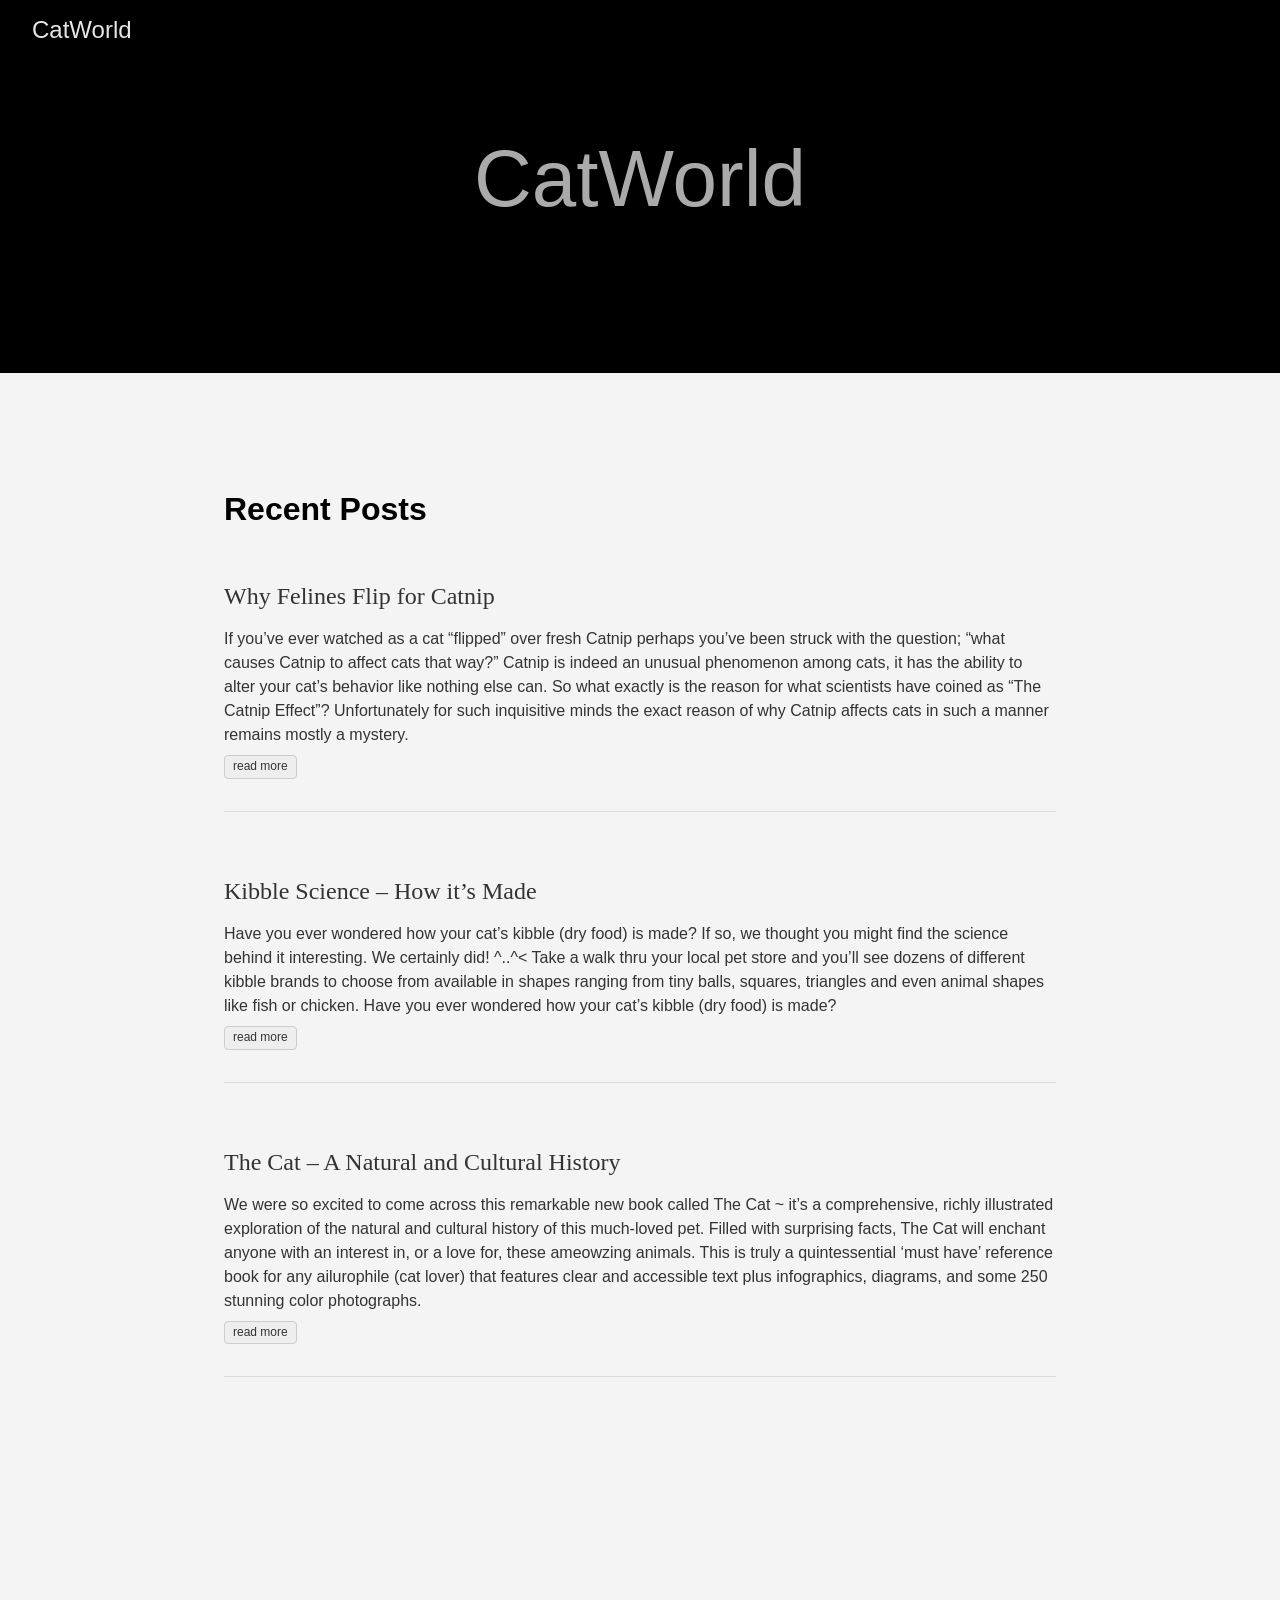
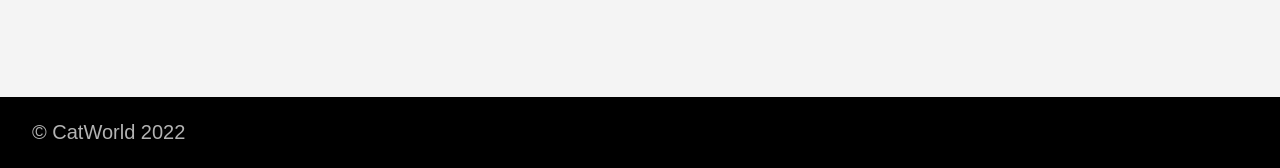
<file: index.html>
<!doctype html><html lang=en-us><head><meta charset=utf-8><meta http-equiv=x-ua-compatible content="IE=edge,chrome=1"><title>CatWorld</title><meta name=viewport content="width=device-width,minimum-scale=1"><meta name=description content><meta name=generator content="Hugo 0.103.0"><meta name=robots content="noindex, nofollow"><link rel=stylesheet href=/ananke/css/main.min.css><link href=/index.xml rel=alternate type=application/rss+xml title=CatWorld><link href=/index.xml rel=feed type=application/rss+xml title=CatWorld><meta property="og:title" content="CatWorld"><meta property="og:description" content><meta property="og:type" content="website"><meta property="og:url" content="http://mrtejas99.github.com/"><meta itemprop=name content="CatWorld"><meta itemprop=description content><meta name=twitter:card content="summary"><meta name=twitter:title content="CatWorld"><meta name=twitter:description content></head><body class="ma0 avenir bg-near-white"><header><div class="pb3-m pb6-l bg-black"><nav class="pv3 ph3 ph4-ns" role=navigation><div class="flex-l justify-between items-center center"><a href=/ class="f3 fw2 hover-white no-underline white-90 dib">CatWorld</a><div class="flex-l items-center"><div class=ananke-socials></div></div></div></nav><div class="tc-l pv3 ph3 ph4-ns"><h1 class="f2 f-subheadline-l fw2 light-silver mb0 lh-title">CatWorld</h1></div></div></header><main class=pb7 role=main><article class="cf ph3 ph5-l pv3 pv4-l f4 tc-l center measure-wide lh-copy mid-gray"></article><div class="pa3 pa4-ns w-100 w-70-ns center"><h1 class=flex-none>Recent Posts</h1><section class="w-100 mw8"><div class="relative w-100 mb4"><article class="bb b--black-10"><div class="db pv4 ph3 ph0-l no-underline dark-gray"><div class="flex flex-column flex-row-ns"><div class="blah w-100"><h1 class="f3 fw1 athelas mt0 lh-title"><a href=/posts/why-felines-flip-for-catnip/ class="color-inherit dim link">Why Felines Flip for Catnip</a></h1><div class="f6 f5-l lh-copy nested-copy-line-height nested-links">If you’ve ever watched as a cat “flipped” over fresh Catnip perhaps you’ve been struck with the question; “what causes Catnip to affect cats that way?” Catnip is indeed an unusual phenomenon among cats, it has the ability to alter your cat’s behavior like nothing else can.
So what exactly is the reason for what scientists have coined as “The Catnip Effect”?
Unfortunately for such inquisitive minds the exact reason of why Catnip affects cats in such a manner remains mostly a mystery.</div><a href=/posts/why-felines-flip-for-catnip/ class="ba b--moon-gray bg-light-gray br2 color-inherit dib f7 hover-bg-moon-gray link mt2 ph2 pv1">read more</a></div></div></div></article></div><div class="relative w-100 mb4"><article class="bb b--black-10"><div class="db pv4 ph3 ph0-l no-underline dark-gray"><div class="flex flex-column flex-row-ns"><div class="blah w-100"><h1 class="f3 fw1 athelas mt0 lh-title"><a href=/posts/kibble-science-how-its-made/ class="color-inherit dim link">Kibble Science – How it’s Made</a></h1><div class="f6 f5-l lh-copy nested-copy-line-height nested-links">Have you ever wondered how your cat’s kibble (dry food) is made? If so, we thought you might find the science behind it interesting. We certainly did! ^..^&lt;
Take a walk thru your local pet store and you’ll see dozens of different kibble brands to choose from available in shapes ranging from tiny balls, squares, triangles and even animal shapes like fish or chicken.
Have you ever wondered how your cat’s kibble (dry food) is made?</div><a href=/posts/kibble-science-how-its-made/ class="ba b--moon-gray bg-light-gray br2 color-inherit dib f7 hover-bg-moon-gray link mt2 ph2 pv1">read more</a></div></div></div></article></div><div class="relative w-100 mb4"><article class="bb b--black-10"><div class="db pv4 ph3 ph0-l no-underline dark-gray"><div class="flex flex-column flex-row-ns"><div class="blah w-100"><h1 class="f3 fw1 athelas mt0 lh-title"><a href=/posts/the-cat-a-natural-and-cultural-history/ class="color-inherit dim link">The Cat – A Natural and Cultural History</a></h1><div class="f6 f5-l lh-copy nested-copy-line-height nested-links">We were so excited to come across this remarkable new book called The Cat ~ it’s a comprehensive, richly illustrated exploration of the natural and cultural history of this much-loved pet. Filled with surprising facts, The Cat will enchant anyone with an interest in, or a love for, these ameowzing animals.
This is truly a quintessential ‘must have’ reference book for any ailurophile (cat lover) that features clear and accessible text plus infographics, diagrams, and some 250 stunning color photographs.</div><a href=/posts/the-cat-a-natural-and-cultural-history/ class="ba b--moon-gray bg-light-gray br2 color-inherit dib f7 hover-bg-moon-gray link mt2 ph2 pv1">read more</a></div></div></div></article></div></section></div></main><footer class="bg-black bottom-0 w-100 pa3" role=contentinfo><div class="flex justify-between"><a class="f4 fw4 hover-white no-underline white-70 dn dib-ns pv2 ph3" href=http://mrtejas99.github.com/>&copy; CatWorld 2022</a><div><div class=ananke-socials></div></div></div></footer></body></html>
</file>
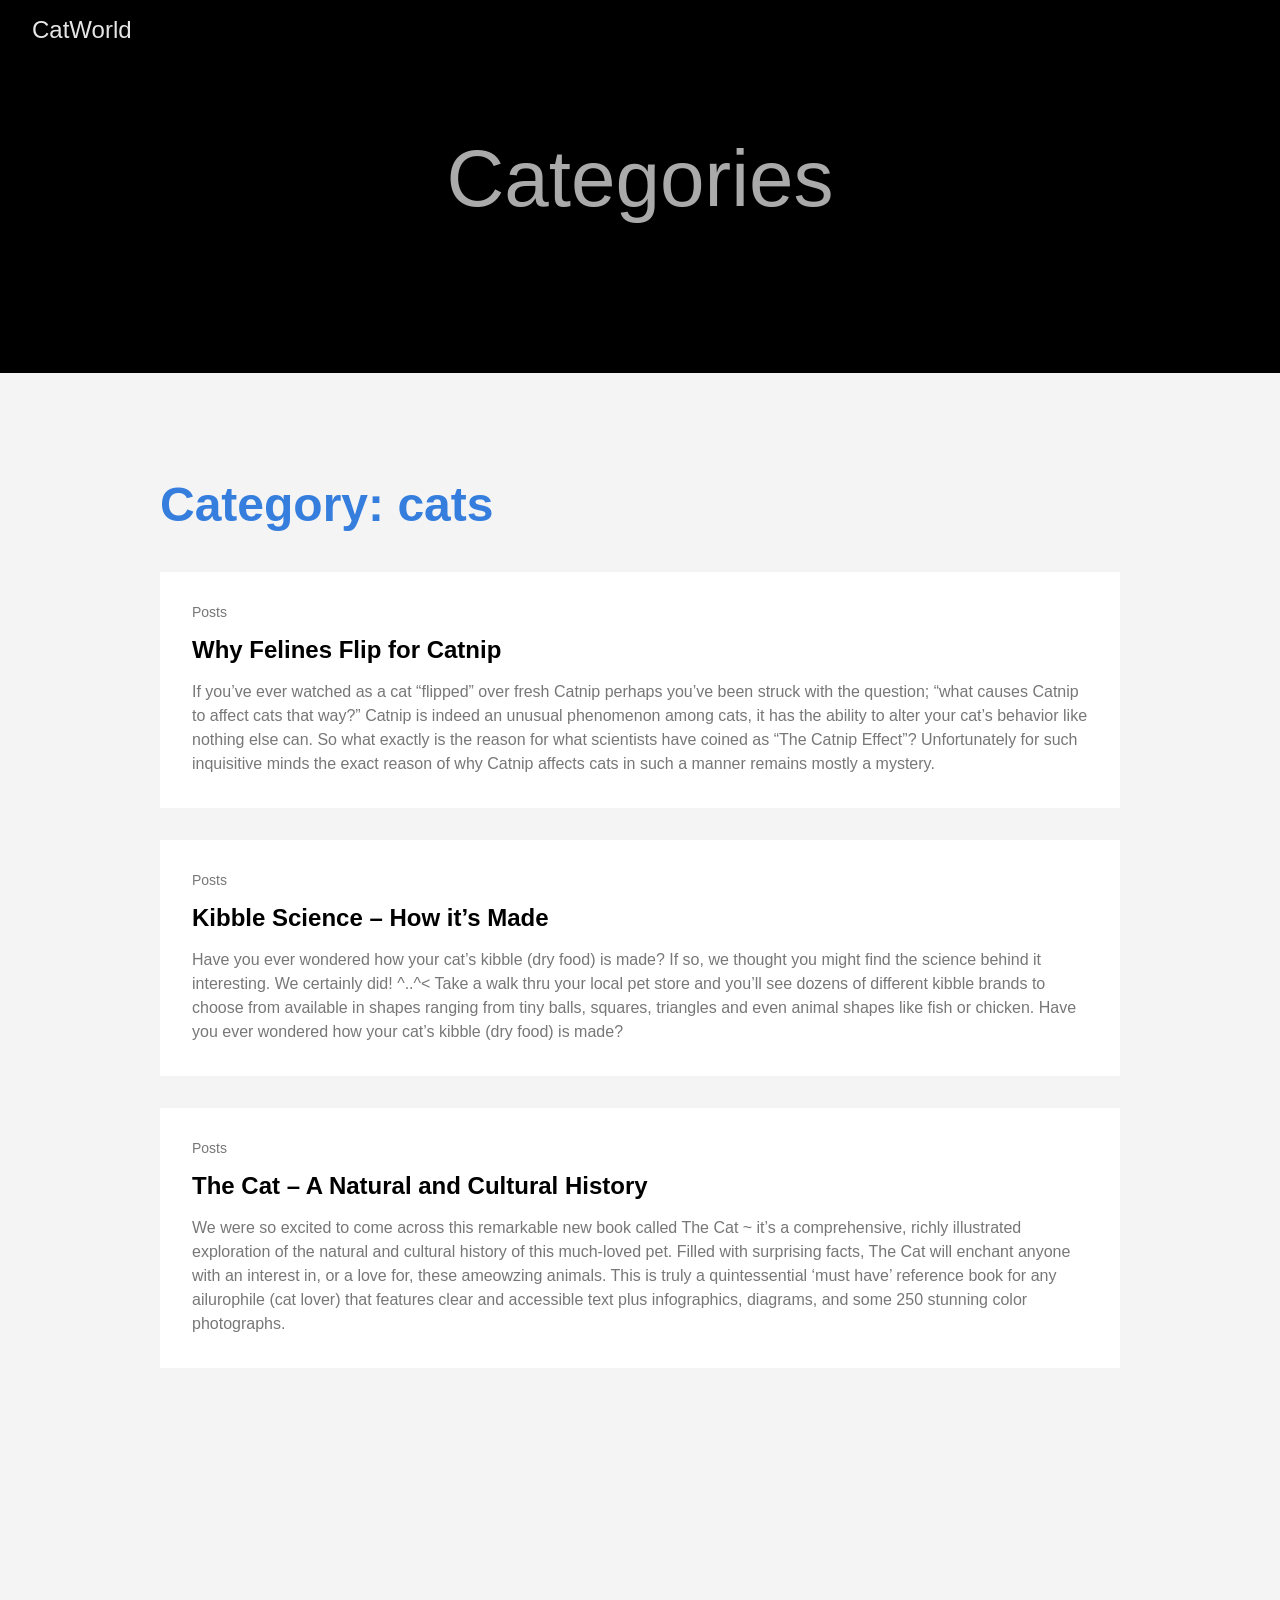
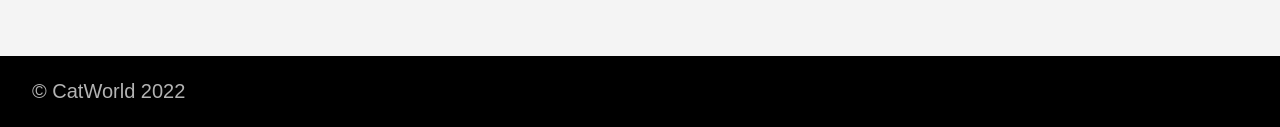
<file: categories/index.html>
<!doctype html><html lang=en-us><head><meta charset=utf-8><meta http-equiv=x-ua-compatible content="IE=edge,chrome=1"><title>CatWorld</title><meta name=viewport content="width=device-width,minimum-scale=1"><meta name=description content><meta name=generator content="Hugo 0.103.0"><meta name=robots content="noindex, nofollow"><link rel=stylesheet href=/ananke/css/main.min.css><link href=/categories/index.xml rel=alternate type=application/rss+xml title=CatWorld><link href=/categories/index.xml rel=feed type=application/rss+xml title=CatWorld><meta property="og:title" content="Categories"><meta property="og:description" content><meta property="og:type" content="website"><meta property="og:url" content="http://mrtejas99.github.com/categories/"><meta itemprop=name content="Categories"><meta itemprop=description content><meta name=twitter:card content="summary"><meta name=twitter:title content="Categories"><meta name=twitter:description content></head><body class="ma0 avenir bg-near-white"><header><div class="pb3-m pb6-l bg-black"><nav class="pv3 ph3 ph4-ns" role=navigation><div class="flex-l justify-between items-center center"><a href=/ class="f3 fw2 hover-white no-underline white-90 dib">CatWorld</a><div class="flex-l items-center"><div class=ananke-socials></div></div></div></nav><div class="tc-l pv3 ph3 ph4-ns"><h1 class="f2 f-subheadline-l fw2 light-silver mb0 lh-title">Categories</h1></div></div></header><main class=pb7 role=main><article class="cf pa3 pa4-m pa4-l"><div class="measure-wide-l center f4 lh-copy nested-copy-line-height nested-links mid-gray"></div></article><div class="mw8 center"><section class=ph4><h2 class=f1><a href=/categories/cats/ class="link blue hover-black">Category: cats</a></h2><div class="relative w-100 mb4 bg-white nested-copy-line-height"><div class="bg-white mb3 pa4 gray overflow-hidden"><span class="f6 db">Posts</span><h1 class="f3 near-black"><a href=/posts/why-felines-flip-for-catnip/ class="link black dim">Why Felines Flip for Catnip</a></h1><div class="nested-links f5 lh-copy nested-copy-line-height">If you’ve ever watched as a cat “flipped” over fresh Catnip perhaps you’ve been struck with the question; “what causes Catnip to affect cats that way?” Catnip is indeed an unusual phenomenon among cats, it has the ability to alter your cat’s behavior like nothing else can.
So what exactly is the reason for what scientists have coined as “The Catnip Effect”?
Unfortunately for such inquisitive minds the exact reason of why Catnip affects cats in such a manner remains mostly a mystery.</div></div></div><div class="relative w-100 mb4 bg-white nested-copy-line-height"><div class="bg-white mb3 pa4 gray overflow-hidden"><span class="f6 db">Posts</span><h1 class="f3 near-black"><a href=/posts/kibble-science-how-its-made/ class="link black dim">Kibble Science – How it’s Made</a></h1><div class="nested-links f5 lh-copy nested-copy-line-height">Have you ever wondered how your cat’s kibble (dry food) is made? If so, we thought you might find the science behind it interesting. We certainly did! ^..^&lt;
Take a walk thru your local pet store and you’ll see dozens of different kibble brands to choose from available in shapes ranging from tiny balls, squares, triangles and even animal shapes like fish or chicken.
Have you ever wondered how your cat’s kibble (dry food) is made?</div></div></div><div class="relative w-100 mb4 bg-white nested-copy-line-height"><div class="bg-white mb3 pa4 gray overflow-hidden"><span class="f6 db">Posts</span><h1 class="f3 near-black"><a href=/posts/the-cat-a-natural-and-cultural-history/ class="link black dim">The Cat – A Natural and Cultural History</a></h1><div class="nested-links f5 lh-copy nested-copy-line-height">We were so excited to come across this remarkable new book called The Cat ~ it’s a comprehensive, richly illustrated exploration of the natural and cultural history of this much-loved pet. Filled with surprising facts, The Cat will enchant anyone with an interest in, or a love for, these ameowzing animals.
This is truly a quintessential ‘must have’ reference book for any ailurophile (cat lover) that features clear and accessible text plus infographics, diagrams, and some 250 stunning color photographs.</div></div></div></section></div></main><footer class="bg-black bottom-0 w-100 pa3" role=contentinfo><div class="flex justify-between"><a class="f4 fw4 hover-white no-underline white-70 dn dib-ns pv2 ph3" href=http://mrtejas99.github.com/>&copy; CatWorld 2022</a><div><div class=ananke-socials></div></div></div></footer></body></html>
</file>
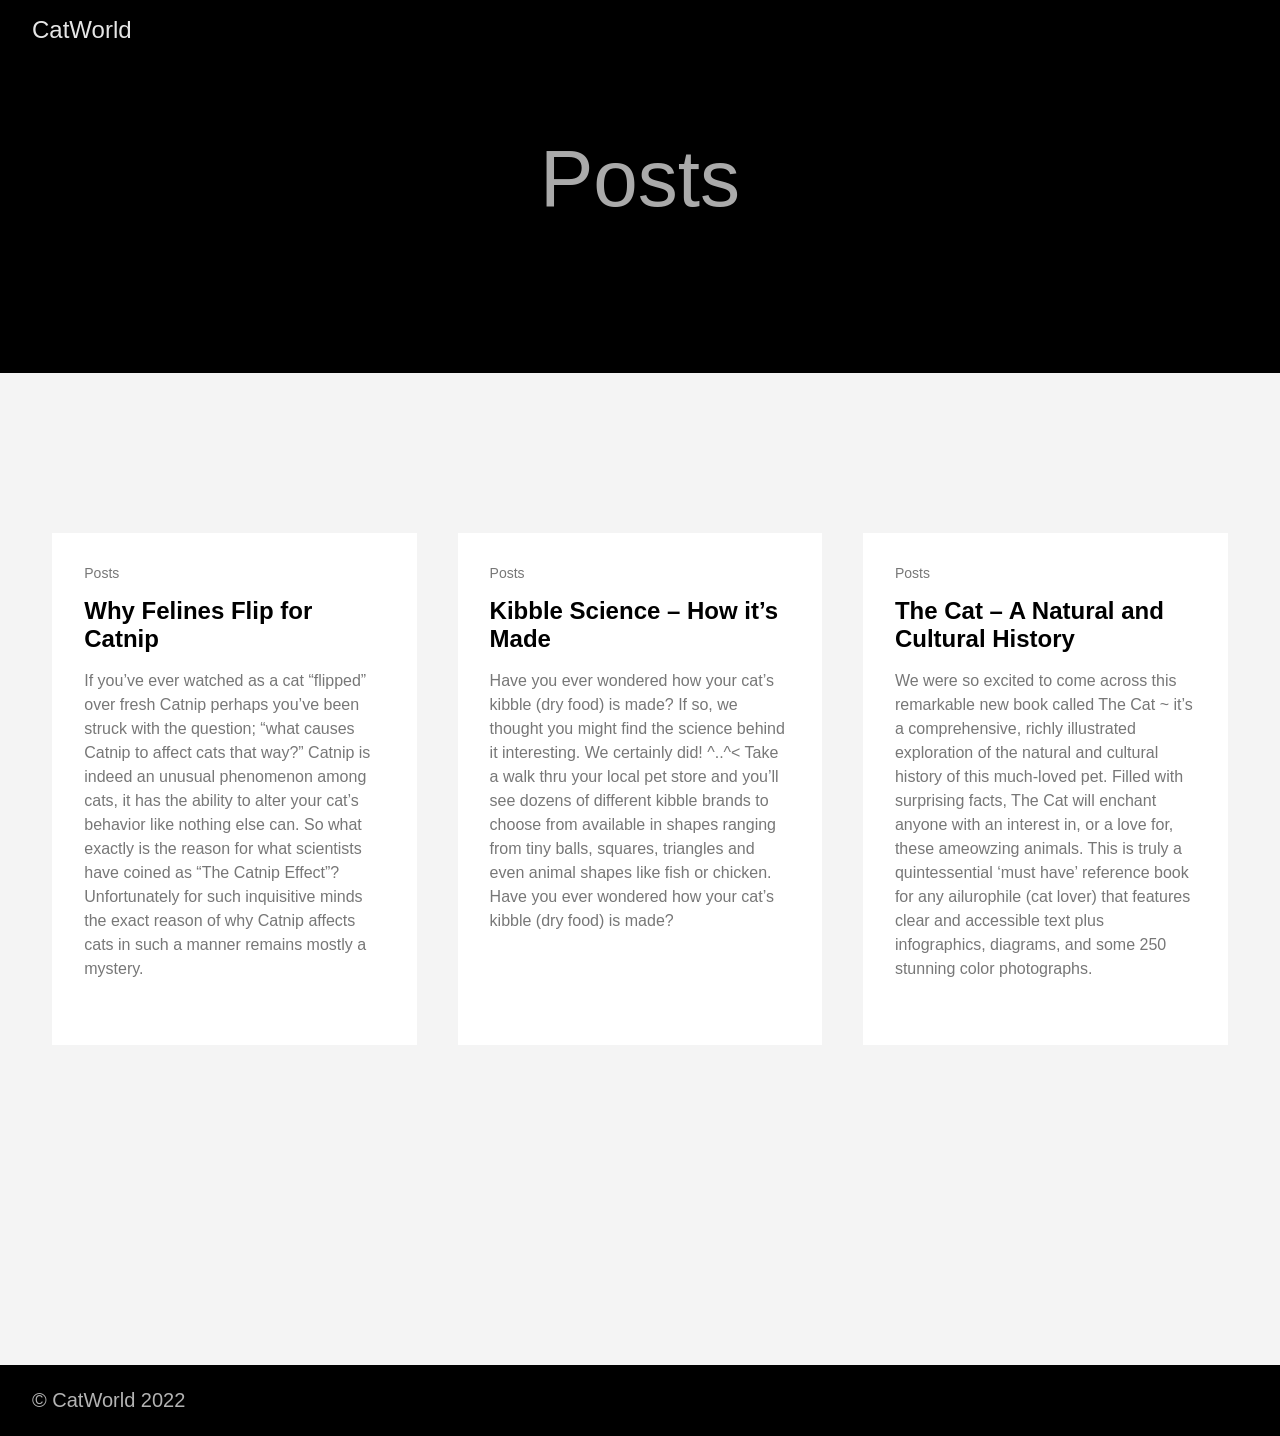
<file: posts/index.html>
<!doctype html><html lang=en-us><head><meta charset=utf-8><meta http-equiv=x-ua-compatible content="IE=edge,chrome=1"><title>CatWorld</title><meta name=viewport content="width=device-width,minimum-scale=1"><meta name=description content><meta name=generator content="Hugo 0.103.0"><meta name=robots content="noindex, nofollow"><link rel=stylesheet href=/ananke/css/main.min.css><link href=/posts/index.xml rel=alternate type=application/rss+xml title=CatWorld><link href=/posts/index.xml rel=feed type=application/rss+xml title=CatWorld><meta property="og:title" content="Posts"><meta property="og:description" content><meta property="og:type" content="website"><meta property="og:url" content="http://mrtejas99.github.com/posts/"><meta itemprop=name content="Posts"><meta itemprop=description content><meta name=twitter:card content="summary"><meta name=twitter:title content="Posts"><meta name=twitter:description content></head><body class="ma0 avenir bg-near-white"><header><div class="pb3-m pb6-l bg-black"><nav class="pv3 ph3 ph4-ns" role=navigation><div class="flex-l justify-between items-center center"><a href=/ class="f3 fw2 hover-white no-underline white-90 dib">CatWorld</a><div class="flex-l items-center"><div class=ananke-socials></div></div></div></nav><div class="tc-l pv3 ph3 ph4-ns"><h1 class="f2 f-subheadline-l fw2 light-silver mb0 lh-title">Posts</h1></div></div></header><main class=pb7 role=main><article class="pa3 pa4-ns nested-copy-line-height"><section class="cf ph3 ph5-l pv3 pv4-l f4 tc-l center measure-wide lh-copy mid-gray"></section><section class="flex-ns flex-wrap justify-around mt5"><div class="relative w-100 w-30-l mb4 bg-white"><div class="relative w-100 mb4 bg-white nested-copy-line-height"><div class="bg-white mb3 pa4 gray overflow-hidden"><span class="f6 db">Posts</span><h1 class="f3 near-black"><a href=/posts/why-felines-flip-for-catnip/ class="link black dim">Why Felines Flip for Catnip</a></h1><div class="nested-links f5 lh-copy nested-copy-line-height">If you’ve ever watched as a cat “flipped” over fresh Catnip perhaps you’ve been struck with the question; “what causes Catnip to affect cats that way?” Catnip is indeed an unusual phenomenon among cats, it has the ability to alter your cat’s behavior like nothing else can.
So what exactly is the reason for what scientists have coined as “The Catnip Effect”?
Unfortunately for such inquisitive minds the exact reason of why Catnip affects cats in such a manner remains mostly a mystery.</div></div></div></div><div class="relative w-100 w-30-l mb4 bg-white"><div class="relative w-100 mb4 bg-white nested-copy-line-height"><div class="bg-white mb3 pa4 gray overflow-hidden"><span class="f6 db">Posts</span><h1 class="f3 near-black"><a href=/posts/kibble-science-how-its-made/ class="link black dim">Kibble Science – How it’s Made</a></h1><div class="nested-links f5 lh-copy nested-copy-line-height">Have you ever wondered how your cat’s kibble (dry food) is made? If so, we thought you might find the science behind it interesting. We certainly did! ^..^&lt;
Take a walk thru your local pet store and you’ll see dozens of different kibble brands to choose from available in shapes ranging from tiny balls, squares, triangles and even animal shapes like fish or chicken.
Have you ever wondered how your cat’s kibble (dry food) is made?</div></div></div></div><div class="relative w-100 w-30-l mb4 bg-white"><div class="relative w-100 mb4 bg-white nested-copy-line-height"><div class="bg-white mb3 pa4 gray overflow-hidden"><span class="f6 db">Posts</span><h1 class="f3 near-black"><a href=/posts/the-cat-a-natural-and-cultural-history/ class="link black dim">The Cat – A Natural and Cultural History</a></h1><div class="nested-links f5 lh-copy nested-copy-line-height">We were so excited to come across this remarkable new book called The Cat ~ it’s a comprehensive, richly illustrated exploration of the natural and cultural history of this much-loved pet. Filled with surprising facts, The Cat will enchant anyone with an interest in, or a love for, these ameowzing animals.
This is truly a quintessential ‘must have’ reference book for any ailurophile (cat lover) that features clear and accessible text plus infographics, diagrams, and some 250 stunning color photographs.</div></div></div></div></section></article></main><footer class="bg-black bottom-0 w-100 pa3" role=contentinfo><div class="flex justify-between"><a class="f4 fw4 hover-white no-underline white-70 dn dib-ns pv2 ph3" href=http://mrtejas99.github.com/>&copy; CatWorld 2022</a><div><div class=ananke-socials></div></div></div></footer></body></html>
</file>
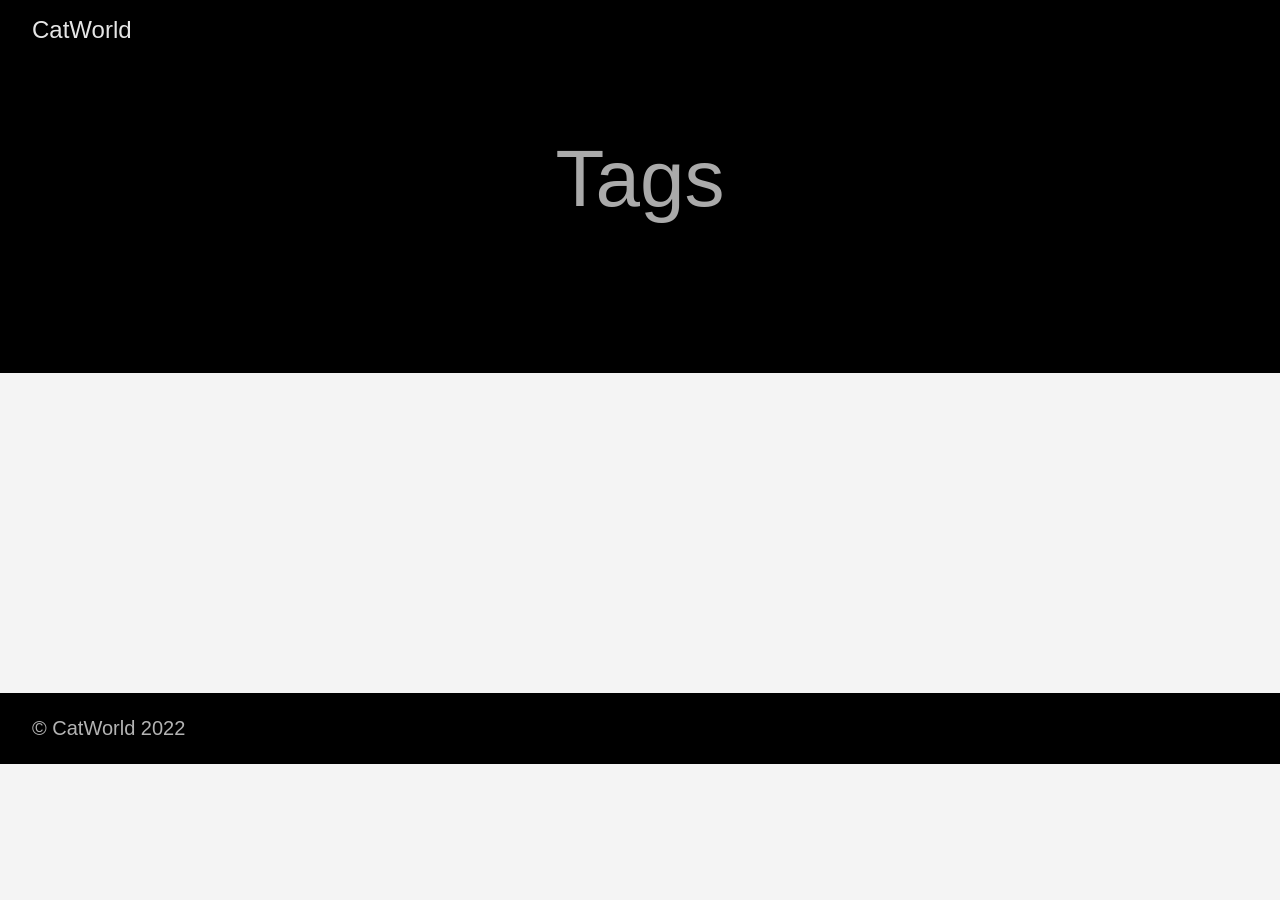
<file: tags/index.html>
<!doctype html><html lang=en-us><head><meta charset=utf-8><meta http-equiv=x-ua-compatible content="IE=edge,chrome=1"><title>CatWorld</title><meta name=viewport content="width=device-width,minimum-scale=1"><meta name=description content><meta name=generator content="Hugo 0.103.0"><meta name=robots content="noindex, nofollow"><link rel=stylesheet href=/ananke/css/main.min.css><link href=/tags/index.xml rel=alternate type=application/rss+xml title=CatWorld><link href=/tags/index.xml rel=feed type=application/rss+xml title=CatWorld><meta property="og:title" content="Tags"><meta property="og:description" content><meta property="og:type" content="website"><meta property="og:url" content="http://mrtejas99.github.com/tags/"><meta itemprop=name content="Tags"><meta itemprop=description content><meta name=twitter:card content="summary"><meta name=twitter:title content="Tags"><meta name=twitter:description content></head><body class="ma0 avenir bg-near-white"><header><div class="pb3-m pb6-l bg-black"><nav class="pv3 ph3 ph4-ns" role=navigation><div class="flex-l justify-between items-center center"><a href=/ class="f3 fw2 hover-white no-underline white-90 dib">CatWorld</a><div class="flex-l items-center"><div class=ananke-socials></div></div></div></nav><div class="tc-l pv3 ph3 ph4-ns"><h1 class="f2 f-subheadline-l fw2 light-silver mb0 lh-title">Tags</h1></div></div></header><main class=pb7 role=main><article class="cf pa3 pa4-m pa4-l"><div class="measure-wide-l center f4 lh-copy nested-copy-line-height nested-links mid-gray"></div></article><div class="mw8 center"><section class=ph4></section></div></main><footer class="bg-black bottom-0 w-100 pa3" role=contentinfo><div class="flex justify-between"><a class="f4 fw4 hover-white no-underline white-70 dn dib-ns pv2 ph3" href=http://mrtejas99.github.com/>&copy; CatWorld 2022</a><div><div class=ananke-socials></div></div></div></footer></body></html>
</file>
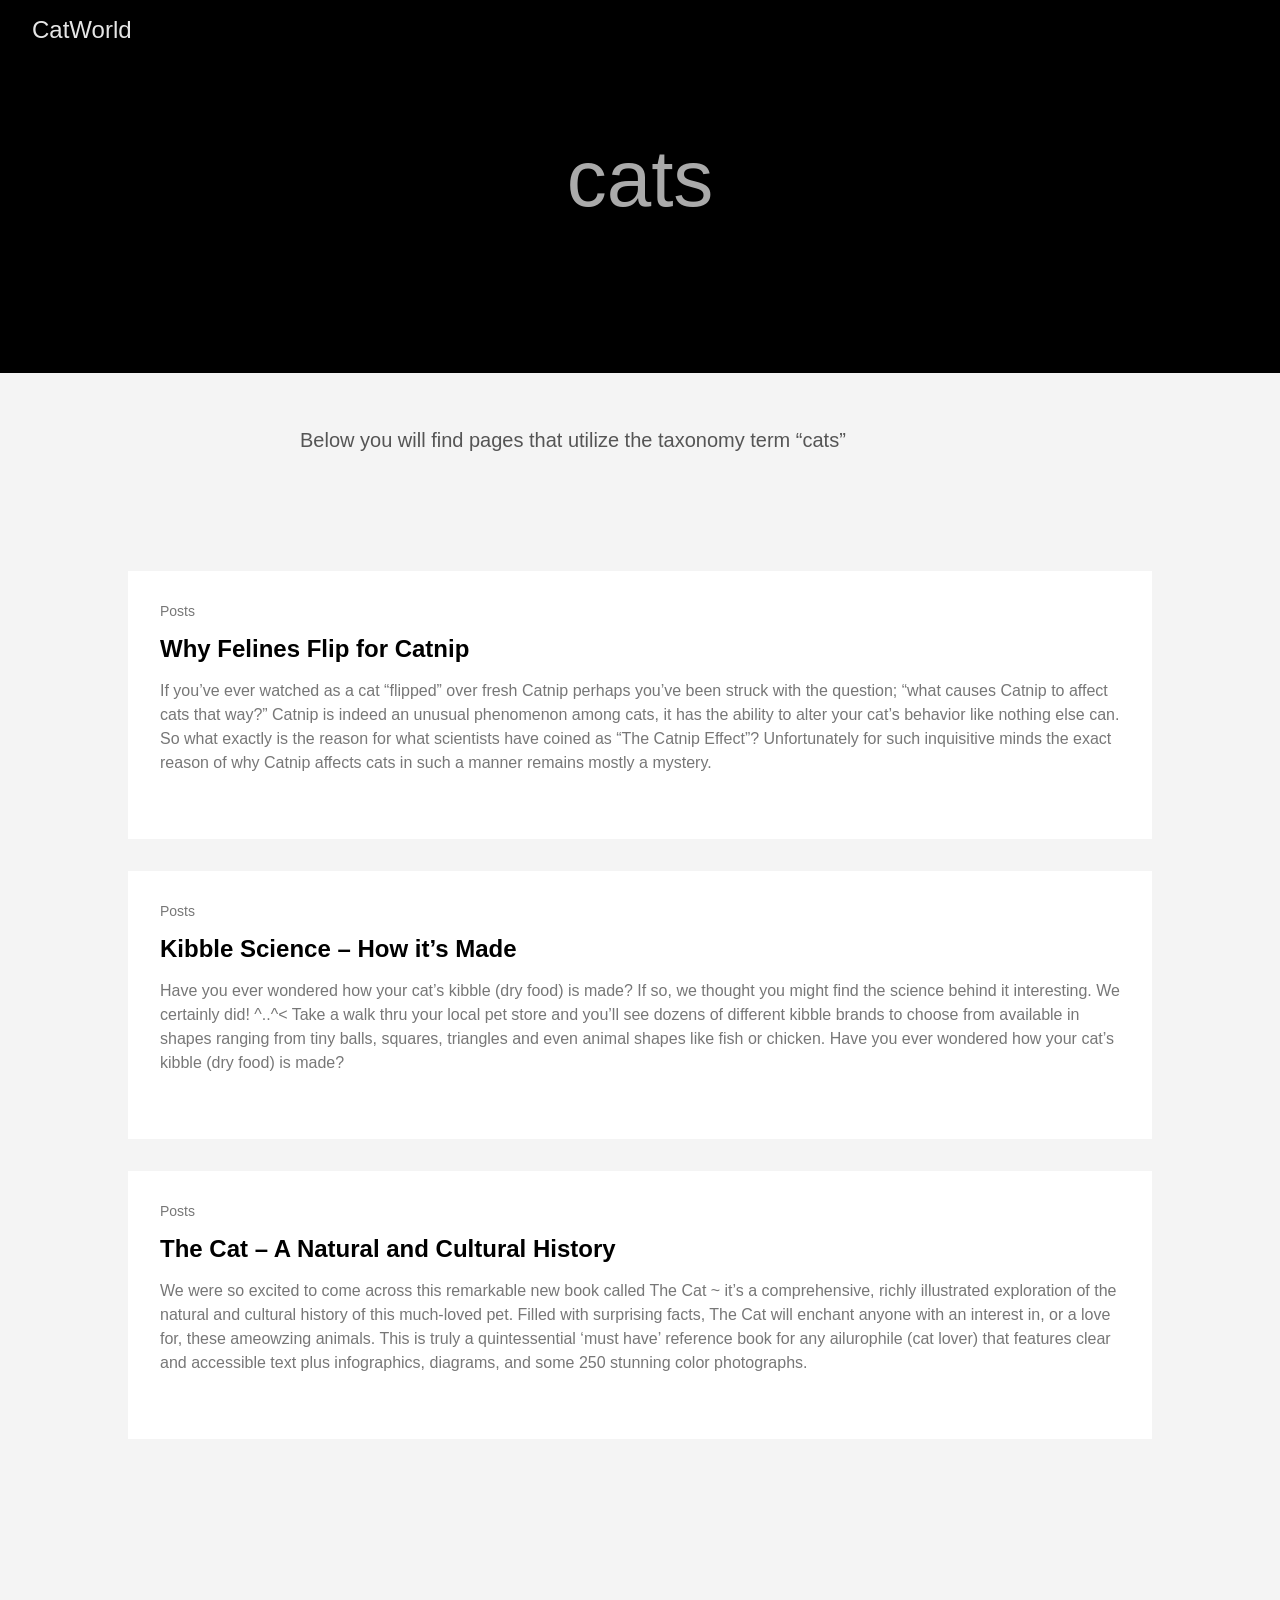
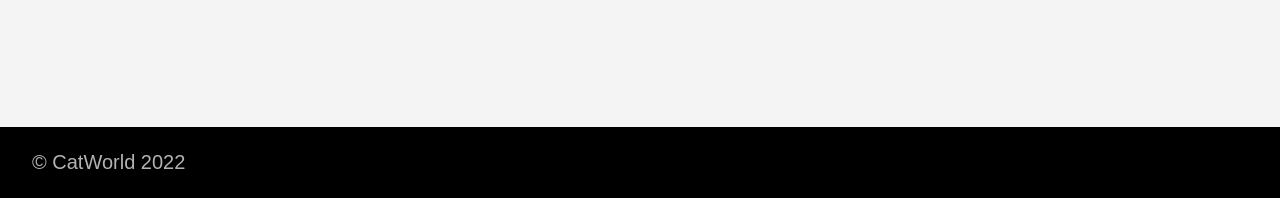
<file: categories/cats/index.html>
<!doctype html><html lang=en-us><head><meta charset=utf-8><meta http-equiv=x-ua-compatible content="IE=edge,chrome=1"><title>cats | CatWorld</title><meta name=viewport content="width=device-width,minimum-scale=1"><meta name=description content><meta name=generator content="Hugo 0.103.0"><meta name=robots content="noindex, nofollow"><link rel=stylesheet href=/ananke/css/main.min.css><link href=/categories/cats/index.xml rel=alternate type=application/rss+xml title=CatWorld><link href=/categories/cats/index.xml rel=feed type=application/rss+xml title=CatWorld><meta property="og:title" content="cats"><meta property="og:description" content><meta property="og:type" content="website"><meta property="og:url" content="http://mrtejas99.github.com/categories/cats/"><meta itemprop=name content="cats"><meta itemprop=description content><meta name=twitter:card content="summary"><meta name=twitter:title content="cats"><meta name=twitter:description content></head><body class="ma0 avenir bg-near-white"><header><div class="pb3-m pb6-l bg-black"><nav class="pv3 ph3 ph4-ns" role=navigation><div class="flex-l justify-between items-center center"><a href=/ class="f3 fw2 hover-white no-underline white-90 dib">CatWorld</a><div class="flex-l items-center"><div class=ananke-socials></div></div></div></nav><div class="tc-l pv3 ph3 ph4-ns"><h1 class="f2 f-subheadline-l fw2 light-silver mb0 lh-title">cats</h1></div></div></header><main class=pb7 role=main><article class="cf pa3 pa4-m pa4-l"><div class="measure-wide-l center f4 lh-copy nested-copy-line-height nested-links mid-gray"><p>Below you will find pages that utilize the taxonomy term “cats”</p></div></article><div class="mw8 center"><section class="flex-ns flex-wrap justify-around mt5"><div class="relative w-100 mb4 bg-white"><div class="relative w-100 mb4 bg-white nested-copy-line-height"><div class="bg-white mb3 pa4 gray overflow-hidden"><span class="f6 db">Posts</span><h1 class="f3 near-black"><a href=/posts/why-felines-flip-for-catnip/ class="link black dim">Why Felines Flip for Catnip</a></h1><div class="nested-links f5 lh-copy nested-copy-line-height">If you’ve ever watched as a cat “flipped” over fresh Catnip perhaps you’ve been struck with the question; “what causes Catnip to affect cats that way?” Catnip is indeed an unusual phenomenon among cats, it has the ability to alter your cat’s behavior like nothing else can.
So what exactly is the reason for what scientists have coined as “The Catnip Effect”?
Unfortunately for such inquisitive minds the exact reason of why Catnip affects cats in such a manner remains mostly a mystery.</div></div></div></div><div class="relative w-100 mb4 bg-white"><div class="relative w-100 mb4 bg-white nested-copy-line-height"><div class="bg-white mb3 pa4 gray overflow-hidden"><span class="f6 db">Posts</span><h1 class="f3 near-black"><a href=/posts/kibble-science-how-its-made/ class="link black dim">Kibble Science – How it’s Made</a></h1><div class="nested-links f5 lh-copy nested-copy-line-height">Have you ever wondered how your cat’s kibble (dry food) is made? If so, we thought you might find the science behind it interesting. We certainly did! ^..^&lt;
Take a walk thru your local pet store and you’ll see dozens of different kibble brands to choose from available in shapes ranging from tiny balls, squares, triangles and even animal shapes like fish or chicken.
Have you ever wondered how your cat’s kibble (dry food) is made?</div></div></div></div><div class="relative w-100 mb4 bg-white"><div class="relative w-100 mb4 bg-white nested-copy-line-height"><div class="bg-white mb3 pa4 gray overflow-hidden"><span class="f6 db">Posts</span><h1 class="f3 near-black"><a href=/posts/the-cat-a-natural-and-cultural-history/ class="link black dim">The Cat – A Natural and Cultural History</a></h1><div class="nested-links f5 lh-copy nested-copy-line-height">We were so excited to come across this remarkable new book called The Cat ~ it’s a comprehensive, richly illustrated exploration of the natural and cultural history of this much-loved pet. Filled with surprising facts, The Cat will enchant anyone with an interest in, or a love for, these ameowzing animals.
This is truly a quintessential ‘must have’ reference book for any ailurophile (cat lover) that features clear and accessible text plus infographics, diagrams, and some 250 stunning color photographs.</div></div></div></div></section></div></main><footer class="bg-black bottom-0 w-100 pa3" role=contentinfo><div class="flex justify-between"><a class="f4 fw4 hover-white no-underline white-70 dn dib-ns pv2 ph3" href=http://mrtejas99.github.com/>&copy; CatWorld 2022</a><div><div class=ananke-socials></div></div></div></footer></body></html>
</file>
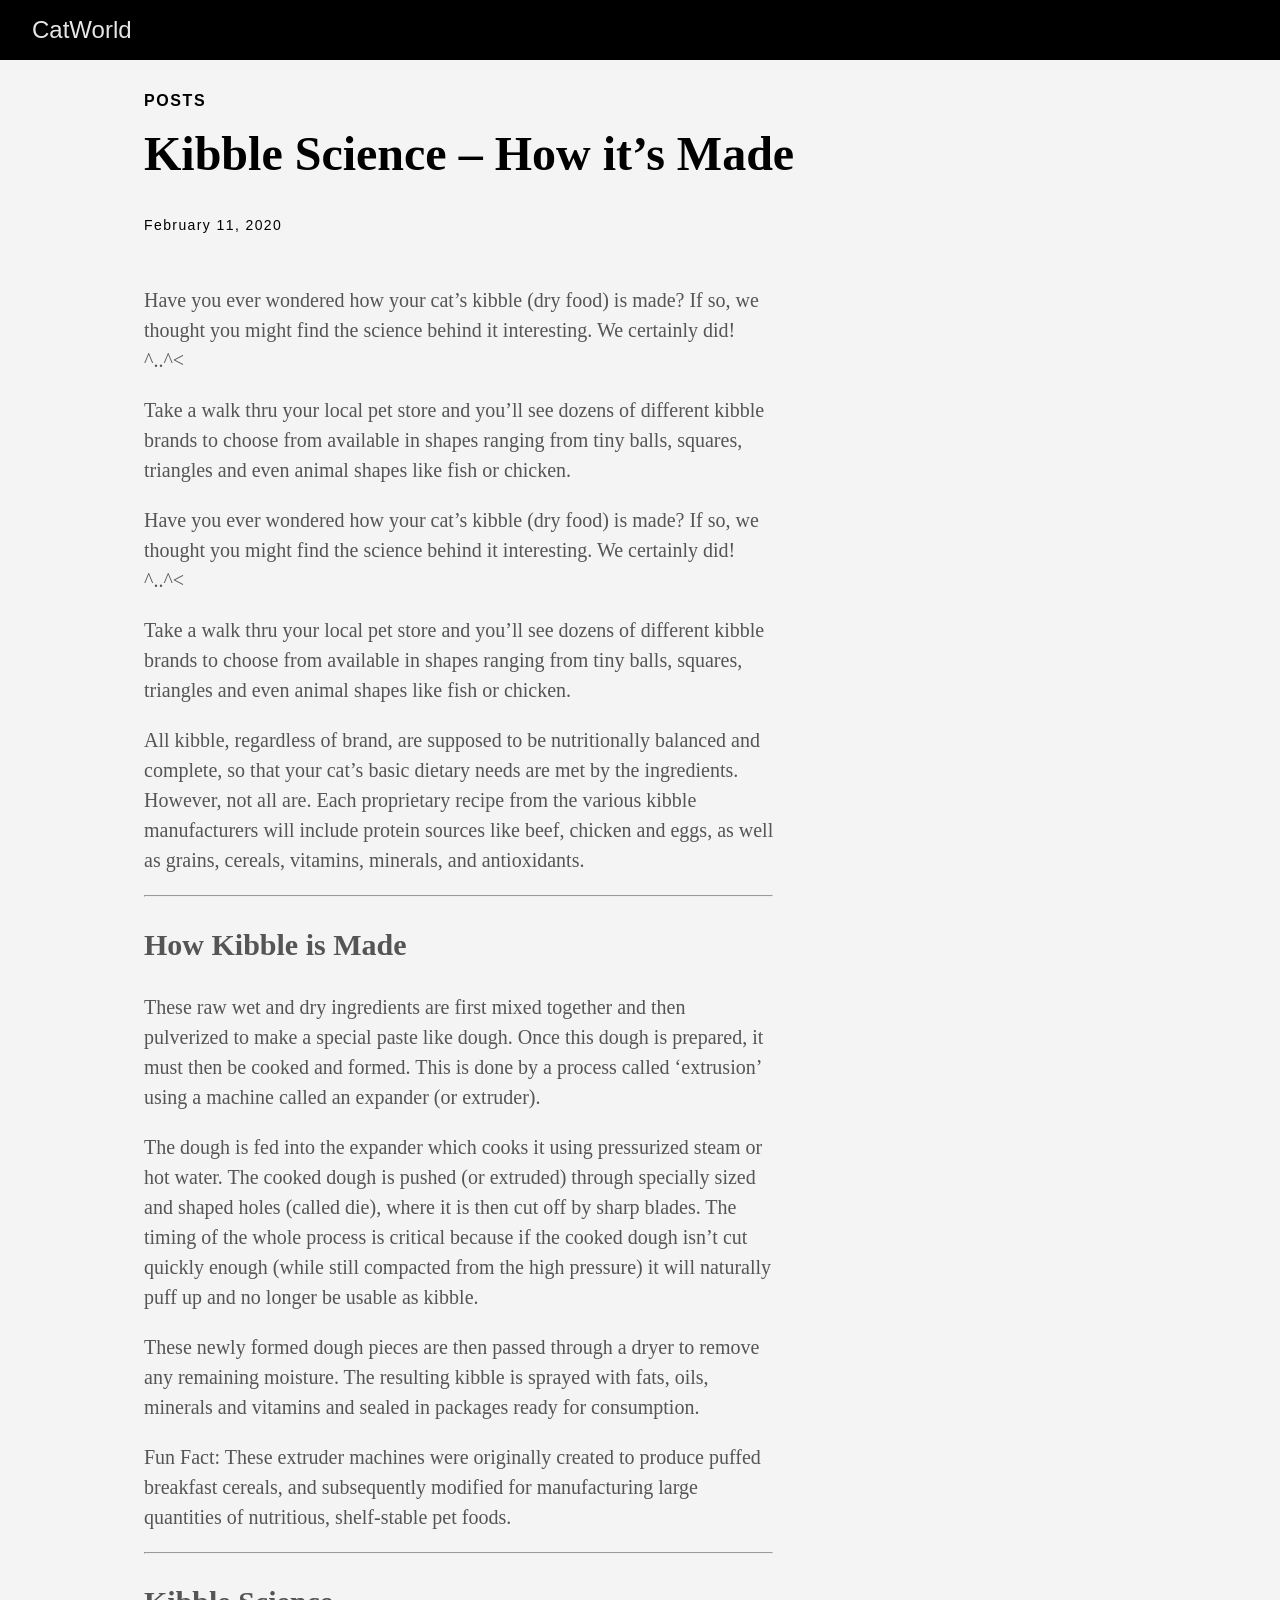
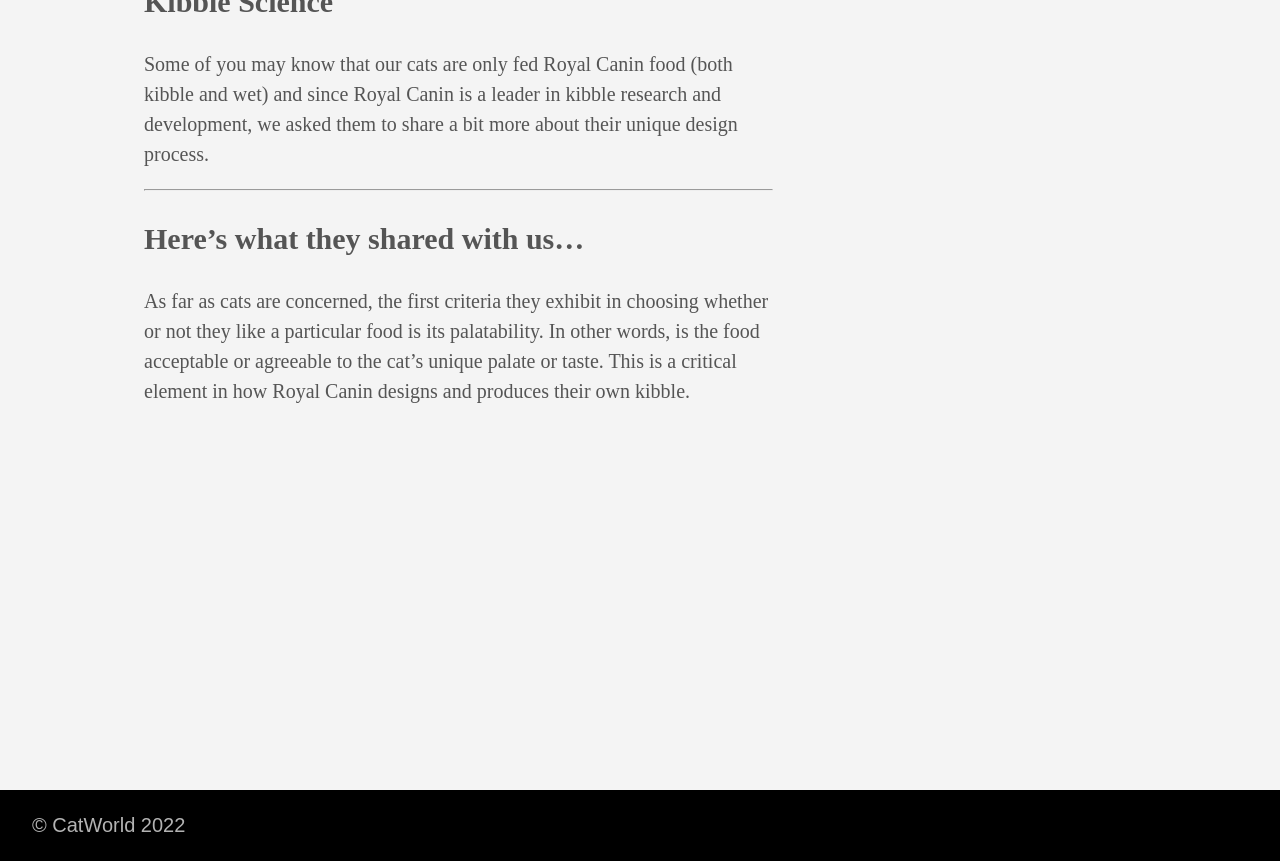
<file: posts/kibble-science-how-its-made/index.html>
<!doctype html><html lang=en-us><head><meta charset=utf-8><meta http-equiv=x-ua-compatible content="IE=edge,chrome=1"><title>Kibble Science – How it’s Made | CatWorld</title><meta name=viewport content="width=device-width,minimum-scale=1"><meta name=description content="Have you ever wondered how your cat’s kibble (dry food) is made? If so, we thought you might find the science behind it interesting. We certainly did! ^..^<
Take a walk thru your local pet store and you’ll see dozens of different kibble brands to choose from available in shapes ranging from tiny balls, squares, triangles and even animal shapes like fish or chicken.
Have you ever wondered how your cat’s kibble (dry food) is made?"><meta name=generator content="Hugo 0.103.0"><meta name=robots content="noindex, nofollow"><link rel=stylesheet href=/ananke/css/main.min.css><meta property="og:title" content="Kibble Science – How it’s Made"><meta property="og:description" content="Have you ever wondered how your cat’s kibble (dry food) is made? If so, we thought you might find the science behind it interesting. We certainly did! ^..^<
Take a walk thru your local pet store and you’ll see dozens of different kibble brands to choose from available in shapes ranging from tiny balls, squares, triangles and even animal shapes like fish or chicken.
Have you ever wondered how your cat’s kibble (dry food) is made?"><meta property="og:type" content="article"><meta property="og:url" content="http://mrtejas99.github.com/posts/kibble-science-how-its-made/"><meta property="article:section" content="posts"><meta property="article:published_time" content="2020-02-11T16:09:16+01:00"><meta property="article:modified_time" content="2020-02-11T16:09:16+01:00"><meta itemprop=name content="Kibble Science – How it’s Made"><meta itemprop=description content="Have you ever wondered how your cat’s kibble (dry food) is made? If so, we thought you might find the science behind it interesting. We certainly did! ^..^<
Take a walk thru your local pet store and you’ll see dozens of different kibble brands to choose from available in shapes ranging from tiny balls, squares, triangles and even animal shapes like fish or chicken.
Have you ever wondered how your cat’s kibble (dry food) is made?"><meta itemprop=datePublished content="2020-02-11T16:09:16+01:00"><meta itemprop=dateModified content="2020-02-11T16:09:16+01:00"><meta itemprop=wordCount content="476"><meta itemprop=keywords content><meta name=twitter:card content="summary"><meta name=twitter:title content="Kibble Science – How it’s Made"><meta name=twitter:description content="Have you ever wondered how your cat’s kibble (dry food) is made? If so, we thought you might find the science behind it interesting. We certainly did! ^..^<
Take a walk thru your local pet store and you’ll see dozens of different kibble brands to choose from available in shapes ranging from tiny balls, squares, triangles and even animal shapes like fish or chicken.
Have you ever wondered how your cat’s kibble (dry food) is made?"></head><body class="ma0 avenir bg-near-white"><header><div class=bg-black><nav class="pv3 ph3 ph4-ns" role=navigation><div class="flex-l justify-between items-center center"><a href=/ class="f3 fw2 hover-white no-underline white-90 dib">CatWorld</a><div class="flex-l items-center"><div class=ananke-socials></div></div></div></nav></div></header><main class=pb7 role=main><article class="flex-l flex-wrap justify-between mw8 center ph3"><header class="mt4 w-100"><aside class="instapaper_ignoref b helvetica tracked">POSTS</aside><div id=sharing class="mt3 ananke-socials"></div><h1 class="f1 athelas mt3 mb1">Kibble Science – How it’s Made</h1><time class="f6 mv4 dib tracked" datetime=2020-02-11T16:09:16+01:00>February 11, 2020</time></header><div class="nested-copy-line-height lh-copy serif f4 nested-links mid-gray pr4-l w-two-thirds-l"><p>Have you ever wondered how your cat’s kibble (dry food) is made? If so, we thought you might find the science behind it interesting. We certainly did! ^..^&lt;</p><p>Take a walk thru your local pet store and you’ll see dozens of different kibble brands to choose from available in shapes ranging from tiny balls, squares, triangles and even animal shapes like fish or chicken.</p><p>Have you ever wondered how your cat’s kibble (dry food) is made? If so, we thought you might find the science behind it interesting. We certainly did! ^..^&lt;</p><p>Take a walk thru your local pet store and you’ll see dozens of different kibble brands to choose from available in shapes ranging from tiny balls, squares, triangles and even animal shapes like fish or chicken.</p><p>All kibble, regardless of brand, are supposed to be nutritionally balanced and complete, so that your cat’s basic dietary needs are met by the ingredients. However, not all are. Each proprietary recipe from the various kibble manufacturers will include protein sources like beef, chicken and eggs, as well as grains, cereals, vitamins, minerals, and antioxidants.</p><hr><h2 id=how-kibble-is-made>How Kibble is Made</h2><p>These raw wet and dry ingredients are first mixed together and then pulverized to make a special paste like dough. Once this dough is prepared, it must then be cooked and formed. This is done by a process called ‘extrusion’ using a machine called an expander (or extruder).</p><p>The dough is fed into the expander which cooks it using pressurized steam or hot water. The cooked dough is pushed (or extruded) through specially sized and shaped holes (called die), where it is then cut off by sharp blades. The timing of the whole process is critical because if the cooked dough isn’t cut quickly enough (while still compacted from the high pressure) it will naturally puff up and no longer be usable as kibble.</p><p>These newly formed dough pieces are then passed through a dryer to remove any remaining moisture. The resulting kibble is sprayed with fats, oils, minerals and vitamins and sealed in packages ready for consumption.</p><p>Fun Fact: These extruder machines were originally created to produce puffed breakfast cereals, and subsequently modified for manufacturing large quantities of nutritious, shelf-stable pet foods.</p><hr><h2 id=kibble-science>Kibble Science</h2><p>Some of you may know that our cats are only fed Royal Canin food (both kibble and wet) and since Royal Canin is a leader in kibble research and development, we asked them to share a bit more about their unique design process.</p><hr><h2 id=heres-what-they-shared-with-us>Here’s what they shared with us…</h2><p>As far as cats are concerned, the first criteria they exhibit in choosing whether or not they like a particular food is its palatability. In other words, is the food acceptable or agreeable to the cat’s unique palate or taste. This is a critical element in how Royal Canin designs and produces their own kibble.</p><ul class=pa0></ul><div class="mt6 instapaper_ignoref"></div></div><aside class="w-30-l mt6-l"></aside></article></main><footer class="bg-black bottom-0 w-100 pa3" role=contentinfo><div class="flex justify-between"><a class="f4 fw4 hover-white no-underline white-70 dn dib-ns pv2 ph3" href=http://mrtejas99.github.com/>&copy; CatWorld 2022</a><div><div class=ananke-socials></div></div></div></footer></body></html>
</file>
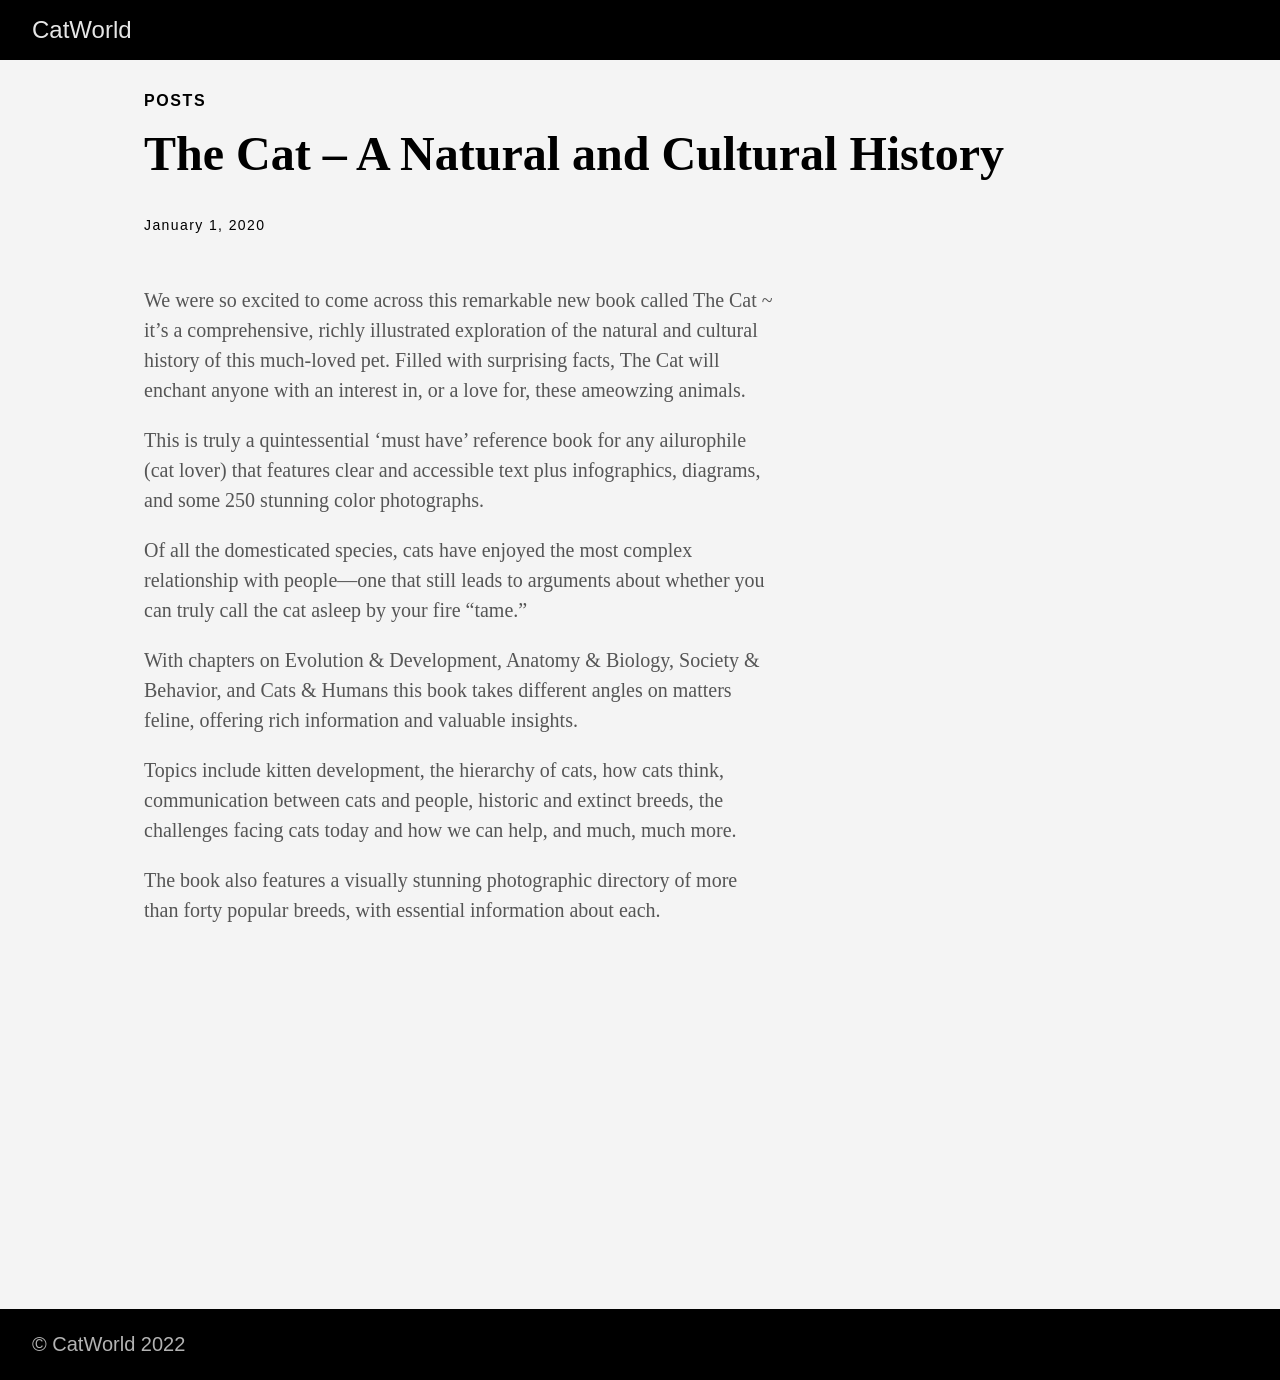
<file: posts/the-cat-a-natural-and-cultural-history/index.html>
<!doctype html><html lang=en-us><head><meta charset=utf-8><meta http-equiv=x-ua-compatible content="IE=edge,chrome=1"><title>The Cat – A Natural and Cultural History | CatWorld</title><meta name=viewport content="width=device-width,minimum-scale=1"><meta name=description content="We were so excited to come across this remarkable new book called The Cat ~ it’s a comprehensive, richly illustrated exploration of the natural and cultural history of this much-loved pet. Filled with surprising facts, The Cat will enchant anyone with an interest in, or a love for, these ameowzing animals.
This is truly a quintessential ‘must have’ reference book for any ailurophile (cat lover) that features clear and accessible text plus infographics, diagrams, and some 250 stunning color photographs."><meta name=generator content="Hugo 0.103.0"><meta name=robots content="noindex, nofollow"><link rel=stylesheet href=/ananke/css/main.min.css><meta property="og:title" content="The Cat – A Natural and Cultural History"><meta property="og:description" content="We were so excited to come across this remarkable new book called The Cat ~ it’s a comprehensive, richly illustrated exploration of the natural and cultural history of this much-loved pet. Filled with surprising facts, The Cat will enchant anyone with an interest in, or a love for, these ameowzing animals.
This is truly a quintessential ‘must have’ reference book for any ailurophile (cat lover) that features clear and accessible text plus infographics, diagrams, and some 250 stunning color photographs."><meta property="og:type" content="article"><meta property="og:url" content="http://mrtejas99.github.com/posts/the-cat-a-natural-and-cultural-history/"><meta property="article:section" content="posts"><meta property="article:published_time" content="2020-01-01T16:09:16+01:00"><meta property="article:modified_time" content="2020-01-01T16:09:16+01:00"><meta itemprop=name content="The Cat – A Natural and Cultural History"><meta itemprop=description content="We were so excited to come across this remarkable new book called The Cat ~ it’s a comprehensive, richly illustrated exploration of the natural and cultural history of this much-loved pet. Filled with surprising facts, The Cat will enchant anyone with an interest in, or a love for, these ameowzing animals.
This is truly a quintessential ‘must have’ reference book for any ailurophile (cat lover) that features clear and accessible text plus infographics, diagrams, and some 250 stunning color photographs."><meta itemprop=datePublished content="2020-01-01T16:09:16+01:00"><meta itemprop=dateModified content="2020-01-01T16:09:16+01:00"><meta itemprop=wordCount content="196"><meta itemprop=keywords content><meta name=twitter:card content="summary"><meta name=twitter:title content="The Cat – A Natural and Cultural History"><meta name=twitter:description content="We were so excited to come across this remarkable new book called The Cat ~ it’s a comprehensive, richly illustrated exploration of the natural and cultural history of this much-loved pet. Filled with surprising facts, The Cat will enchant anyone with an interest in, or a love for, these ameowzing animals.
This is truly a quintessential ‘must have’ reference book for any ailurophile (cat lover) that features clear and accessible text plus infographics, diagrams, and some 250 stunning color photographs."></head><body class="ma0 avenir bg-near-white"><header><div class=bg-black><nav class="pv3 ph3 ph4-ns" role=navigation><div class="flex-l justify-between items-center center"><a href=/ class="f3 fw2 hover-white no-underline white-90 dib">CatWorld</a><div class="flex-l items-center"><div class=ananke-socials></div></div></div></nav></div></header><main class=pb7 role=main><article class="flex-l flex-wrap justify-between mw8 center ph3"><header class="mt4 w-100"><aside class="instapaper_ignoref b helvetica tracked">POSTS</aside><div id=sharing class="mt3 ananke-socials"></div><h1 class="f1 athelas mt3 mb1">The Cat – A Natural and Cultural History</h1><time class="f6 mv4 dib tracked" datetime=2020-01-01T16:09:16+01:00>January 1, 2020</time></header><div class="nested-copy-line-height lh-copy serif f4 nested-links mid-gray pr4-l w-two-thirds-l"><p>We were so excited to come across this remarkable new book called The Cat ~ it’s a comprehensive, richly illustrated exploration of the natural and cultural history of this much-loved pet. Filled with surprising facts, The Cat will enchant anyone with an interest in, or a love for, these ameowzing animals.</p><p>This is truly a quintessential ‘must have’ reference book for any ailurophile (cat lover) that features clear and accessible text plus infographics, diagrams, and some 250 stunning color photographs.</p><p>Of all the domesticated species, cats have enjoyed the most complex relationship with people—one that still leads to arguments about whether you can truly call the cat asleep by your fire “tame.”</p><p>With chapters on Evolution & Development, Anatomy & Biology, Society & Behavior, and Cats & Humans this book takes different angles on matters feline, offering rich information and valuable insights.</p><p>Topics include kitten development, the hierarchy of cats, how cats think, communication between cats and people, historic and extinct breeds, the challenges facing cats today and how we can help, and much, much more.</p><p>The book also features a visually stunning photographic directory of more than forty popular breeds, with essential information about each.</p><ul class=pa0></ul><div class="mt6 instapaper_ignoref"></div></div><aside class="w-30-l mt6-l"></aside></article></main><footer class="bg-black bottom-0 w-100 pa3" role=contentinfo><div class="flex justify-between"><a class="f4 fw4 hover-white no-underline white-70 dn dib-ns pv2 ph3" href=http://mrtejas99.github.com/>&copy; CatWorld 2022</a><div><div class=ananke-socials></div></div></div></footer></body></html>
</file>
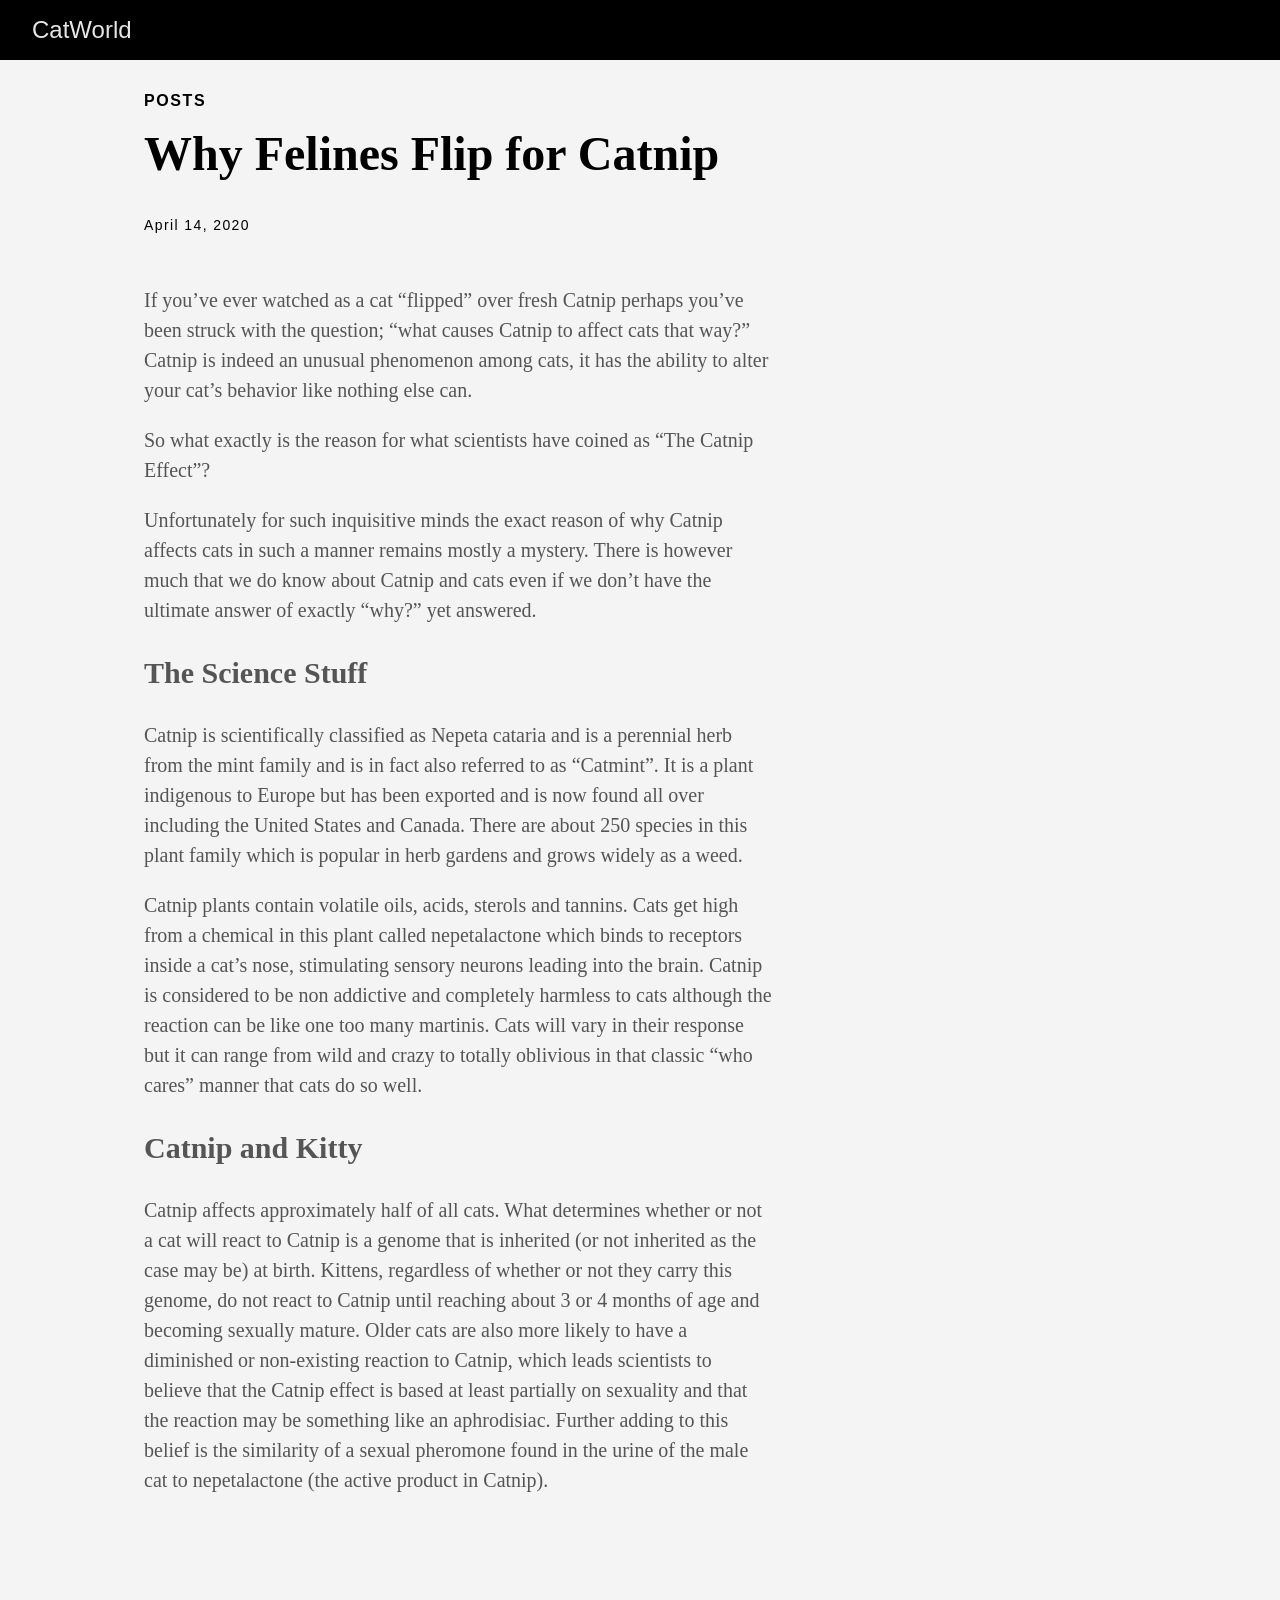
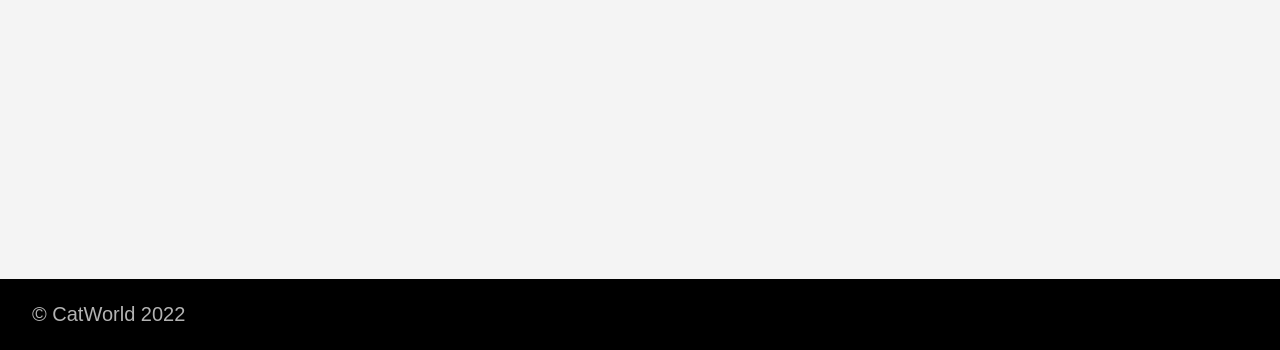
<file: posts/why-felines-flip-for-catnip/index.html>
<!doctype html><html lang=en-us><head><meta charset=utf-8><meta http-equiv=x-ua-compatible content="IE=edge,chrome=1"><title>Why Felines Flip for Catnip | CatWorld</title><meta name=viewport content="width=device-width,minimum-scale=1"><meta name=description content="If you’ve ever watched as a cat “flipped” over fresh Catnip perhaps you’ve been struck with the question; “what causes Catnip to affect cats that way?” Catnip is indeed an unusual phenomenon among cats, it has the ability to alter your cat’s behavior like nothing else can.
So what exactly is the reason for what scientists have coined as “The Catnip Effect”?
Unfortunately for such inquisitive minds the exact reason of why Catnip affects cats in such a manner remains mostly a mystery."><meta name=generator content="Hugo 0.103.0"><meta name=robots content="noindex, nofollow"><link rel=stylesheet href=/ananke/css/main.min.css><meta property="og:title" content="Why Felines Flip for Catnip"><meta property="og:description" content="If you’ve ever watched as a cat “flipped” over fresh Catnip perhaps you’ve been struck with the question; “what causes Catnip to affect cats that way?” Catnip is indeed an unusual phenomenon among cats, it has the ability to alter your cat’s behavior like nothing else can.
So what exactly is the reason for what scientists have coined as “The Catnip Effect”?
Unfortunately for such inquisitive minds the exact reason of why Catnip affects cats in such a manner remains mostly a mystery."><meta property="og:type" content="article"><meta property="og:url" content="http://mrtejas99.github.com/posts/why-felines-flip-for-catnip/"><meta property="article:section" content="posts"><meta property="article:published_time" content="2020-04-14T16:09:16+01:00"><meta property="article:modified_time" content="2020-04-14T16:09:16+01:00"><meta itemprop=name content="Why Felines Flip for Catnip"><meta itemprop=description content="If you’ve ever watched as a cat “flipped” over fresh Catnip perhaps you’ve been struck with the question; “what causes Catnip to affect cats that way?” Catnip is indeed an unusual phenomenon among cats, it has the ability to alter your cat’s behavior like nothing else can.
So what exactly is the reason for what scientists have coined as “The Catnip Effect”?
Unfortunately for such inquisitive minds the exact reason of why Catnip affects cats in such a manner remains mostly a mystery."><meta itemprop=datePublished content="2020-04-14T16:09:16+01:00"><meta itemprop=dateModified content="2020-04-14T16:09:16+01:00"><meta itemprop=wordCount content="398"><meta itemprop=keywords content><meta name=twitter:card content="summary"><meta name=twitter:title content="Why Felines Flip for Catnip"><meta name=twitter:description content="If you’ve ever watched as a cat “flipped” over fresh Catnip perhaps you’ve been struck with the question; “what causes Catnip to affect cats that way?” Catnip is indeed an unusual phenomenon among cats, it has the ability to alter your cat’s behavior like nothing else can.
So what exactly is the reason for what scientists have coined as “The Catnip Effect”?
Unfortunately for such inquisitive minds the exact reason of why Catnip affects cats in such a manner remains mostly a mystery."></head><body class="ma0 avenir bg-near-white"><header><div class=bg-black><nav class="pv3 ph3 ph4-ns" role=navigation><div class="flex-l justify-between items-center center"><a href=/ class="f3 fw2 hover-white no-underline white-90 dib">CatWorld</a><div class="flex-l items-center"><div class=ananke-socials></div></div></div></nav></div></header><main class=pb7 role=main><article class="flex-l flex-wrap justify-between mw8 center ph3"><header class="mt4 w-100"><aside class="instapaper_ignoref b helvetica tracked">POSTS</aside><div id=sharing class="mt3 ananke-socials"></div><h1 class="f1 athelas mt3 mb1">Why Felines Flip for Catnip</h1><time class="f6 mv4 dib tracked" datetime=2020-04-14T16:09:16+01:00>April 14, 2020</time></header><div class="nested-copy-line-height lh-copy serif f4 nested-links mid-gray pr4-l w-two-thirds-l"><p>If you’ve ever watched as a cat “flipped” over fresh Catnip perhaps you’ve been struck with the question; “what causes Catnip to affect cats that way?” Catnip is indeed an unusual phenomenon among cats, it has the ability to alter your cat’s behavior like nothing else can.</p><p>So what exactly is the reason for what scientists have coined as “The Catnip Effect”?</p><p>Unfortunately for such inquisitive minds the exact reason of why Catnip affects cats in such a manner remains mostly a mystery. There is however much that we do know about Catnip and cats even if we don’t have the ultimate answer of exactly “why?” yet answered.</p><h2 id=the-science-stuff>The Science Stuff</h2><p>Catnip is scientifically classified as Nepeta cataria and is a perennial herb from the mint family and is in fact also referred to as “Catmint”. It is a plant indigenous to Europe but has been exported and is now found all over including the United States and Canada. There are about 250 species in this plant family which is popular in herb gardens and grows widely as a weed.</p><p>Catnip plants contain volatile oils, acids, sterols and tannins. Cats get high from a chemical in this plant called nepetalactone which binds to receptors inside a cat’s nose, stimulating sensory neurons leading into the brain. Catnip is considered to be non addictive and completely harmless to cats although the reaction can be like one too many martinis. Cats will vary in their response but it can range from wild and crazy to totally oblivious in that classic “who cares” manner that cats do so well.</p><h2 id=catnip-and-kitty>Catnip and Kitty</h2><p>Catnip affects approximately half of all cats. What determines whether or not a cat will react to Catnip is a genome that is inherited (or not inherited as the case may be) at birth. Kittens, regardless of whether or not they carry this genome, do not react to Catnip until reaching about 3 or 4 months of age and becoming sexually mature. Older cats are also more likely to have a diminished or non-existing reaction to Catnip, which leads scientists to believe that the Catnip effect is based at least partially on sexuality and that the reaction may be something like an aphrodisiac. Further adding to this belief is the similarity of a sexual pheromone found in the urine of the male cat to nepetalactone (the active product in Catnip).</p><ul class=pa0></ul><div class="mt6 instapaper_ignoref"></div></div><aside class="w-30-l mt6-l"></aside></article></main><footer class="bg-black bottom-0 w-100 pa3" role=contentinfo><div class="flex justify-between"><a class="f4 fw4 hover-white no-underline white-70 dn dib-ns pv2 ph3" href=http://mrtejas99.github.com/>&copy; CatWorld 2022</a><div><div class=ananke-socials></div></div></div></footer></body></html>
</file>
